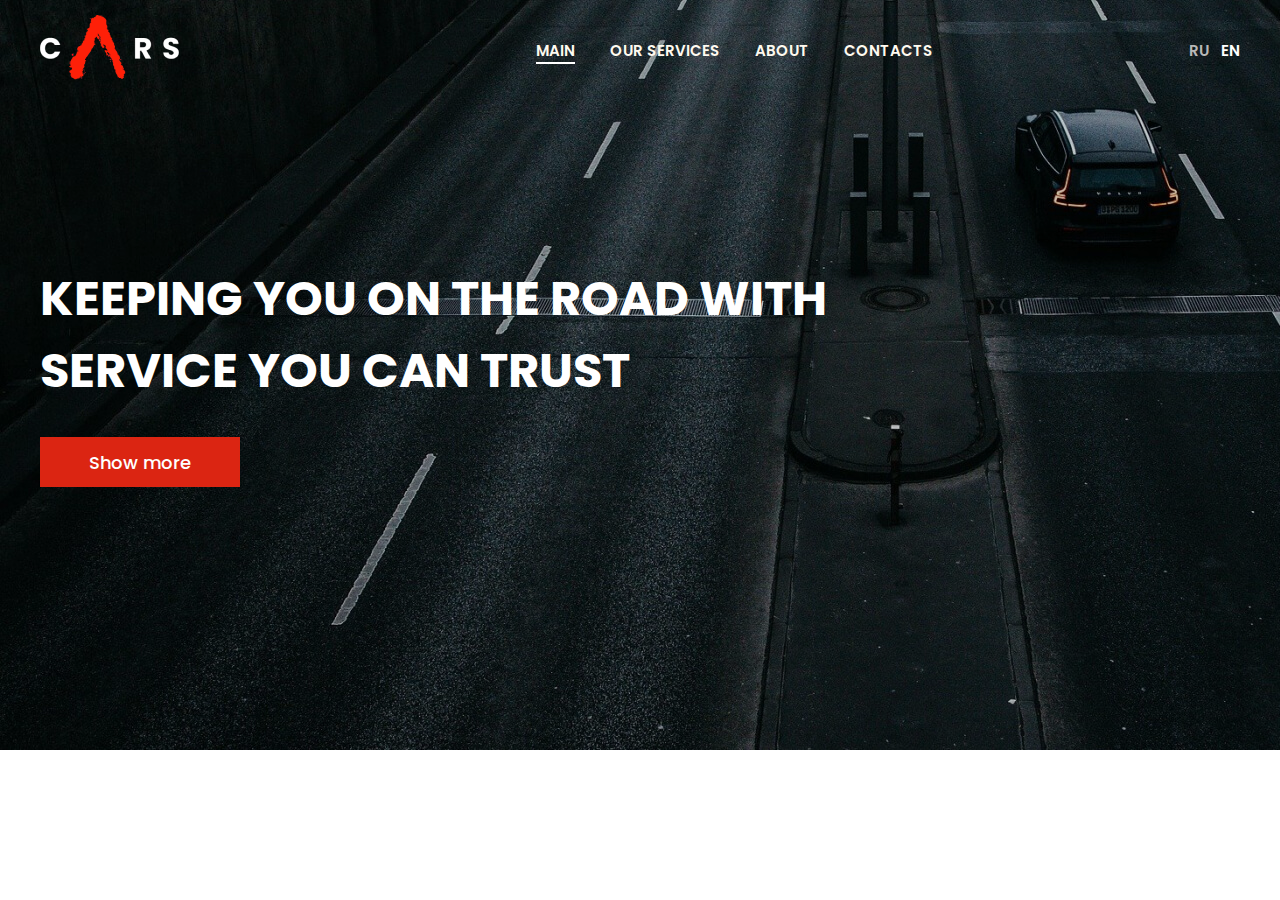
<file: index.html>
<!DOCTYPE html>
<html lang="en">
<head>
    <meta charset="UTF-8">
    <meta http-equiv="X-UA-Compatible" content="IE=edge">
    <meta name="viewport" content="width=device-width, initial-scale=1.0">
    <title>Car repair</title>
    <link rel="stylesheet" href="./css/style.css">
 </head>
<body>




    <header class="header">
        <div class="container">
            <div class="header__wrapper">

                <div class="header__block">
                    <a href="/" class="header__logo">
                        <img src="img/logo.png" alt="">
                    </a>

                    </div>
                    <!--header__blok-->
<nav class="nav">
    <a href="#" class="nav__link active">Main</a>
    <a href="#" class="nav__link">Our services</a>
    <a href="#" class="nav__link">About</a>
    <a href="#" class="nav__link">Contacts</a>
</nav>

<div class="header__block>
    <div class="header__lng">
        <a href="#" class="header__lng-link">Ru</a>
        <a href="#" class="header__lng-link active">En</a>
    </div>

</div>
                </div>
                <!--/header__wrapper-->
            </div>
            <!--/container-->
        </div>
    </header>

    <section class="intro">
        <div class="container">
        <div class="intro__content">
        <div class="intro__block">
            <h1 class="intro__title">
                KEEPING YOU ON THE ROAD WITH 
                SERVICE YOU CAN TRUST
            </h1>
            <a href="#" class="btn">Show more</a>
        </div>
        </div>
        </div>
    </section>
</body>
</html>
</file>
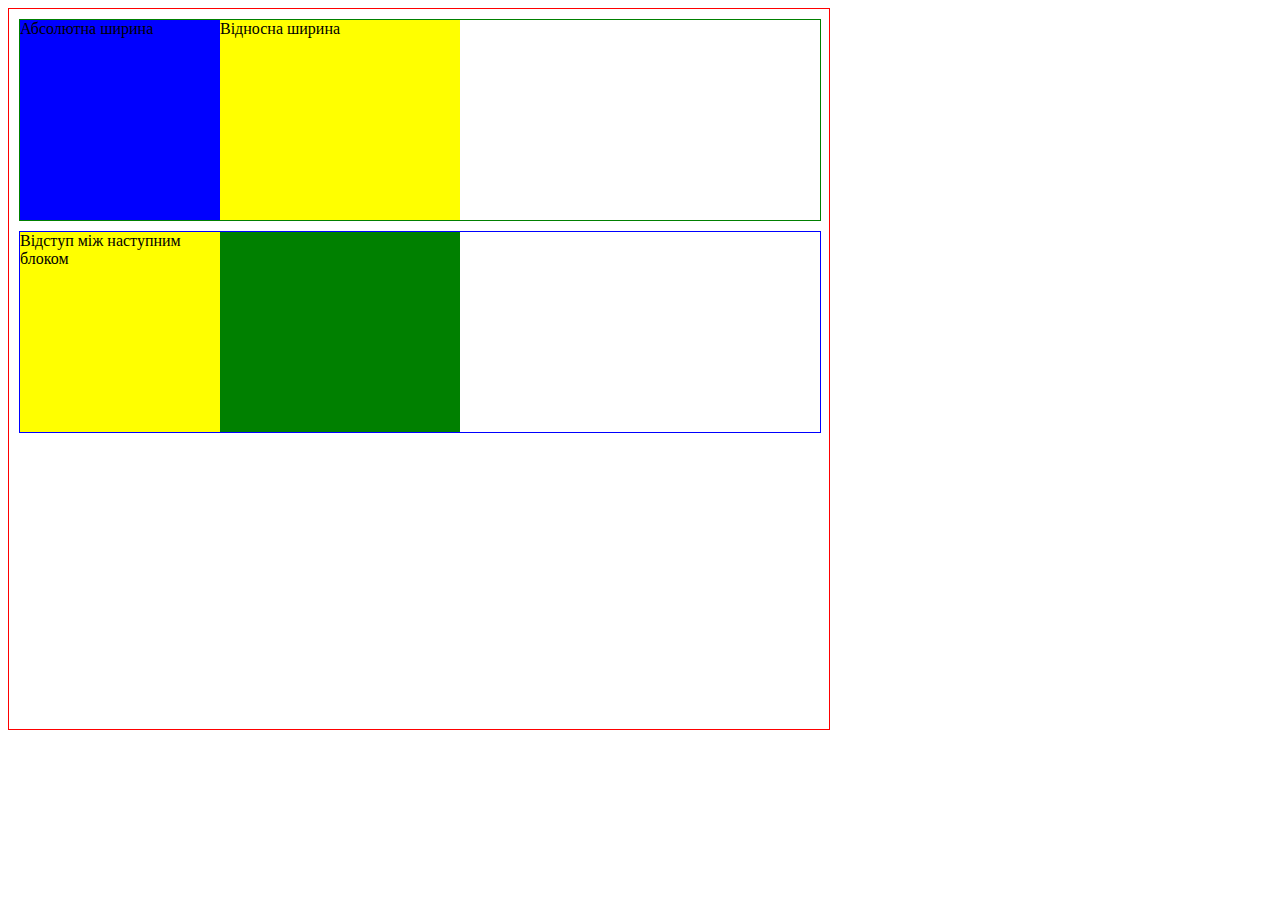
<file: example.html>
<!DOCTYPE html>
<html lang="en">
<head>
    <meta charset="UTF-8">
    <meta http-equiv="X-UA-Compatible" content="IE=edge">
    <meta name="viewport" content="width=device-width, initial-scale=1.0">
    <title>Document</title>
</head>
<body>
    <div style="width:800px; height: 700px; border:1px solid red; padding:10px">
       <div style="width: 100%;display: flex; height:200px ;border: 1px solid  green; margin-bottom: 10px;">
            <div style="width: 200px; height:100%; background:  blue;">
                Абсолютна ширина
            </div>
            <div style="width: 30%; height:100%; background:  yellow;">
                Відносна ширина
            </div>
        </div>

        <div style="width: 100%; display: flex; height:200px; border: 1px solid  blue;">
            <div style="width: 200px; height:100%; background:  yellow; margin-bottom: 10px;">
                Відступ між наступним блоком
            </div>
            <div style="width: 30%; height:100%; background:  green;">
                
            </div>
        </div>
    </div>

</body>
</html>
</file>
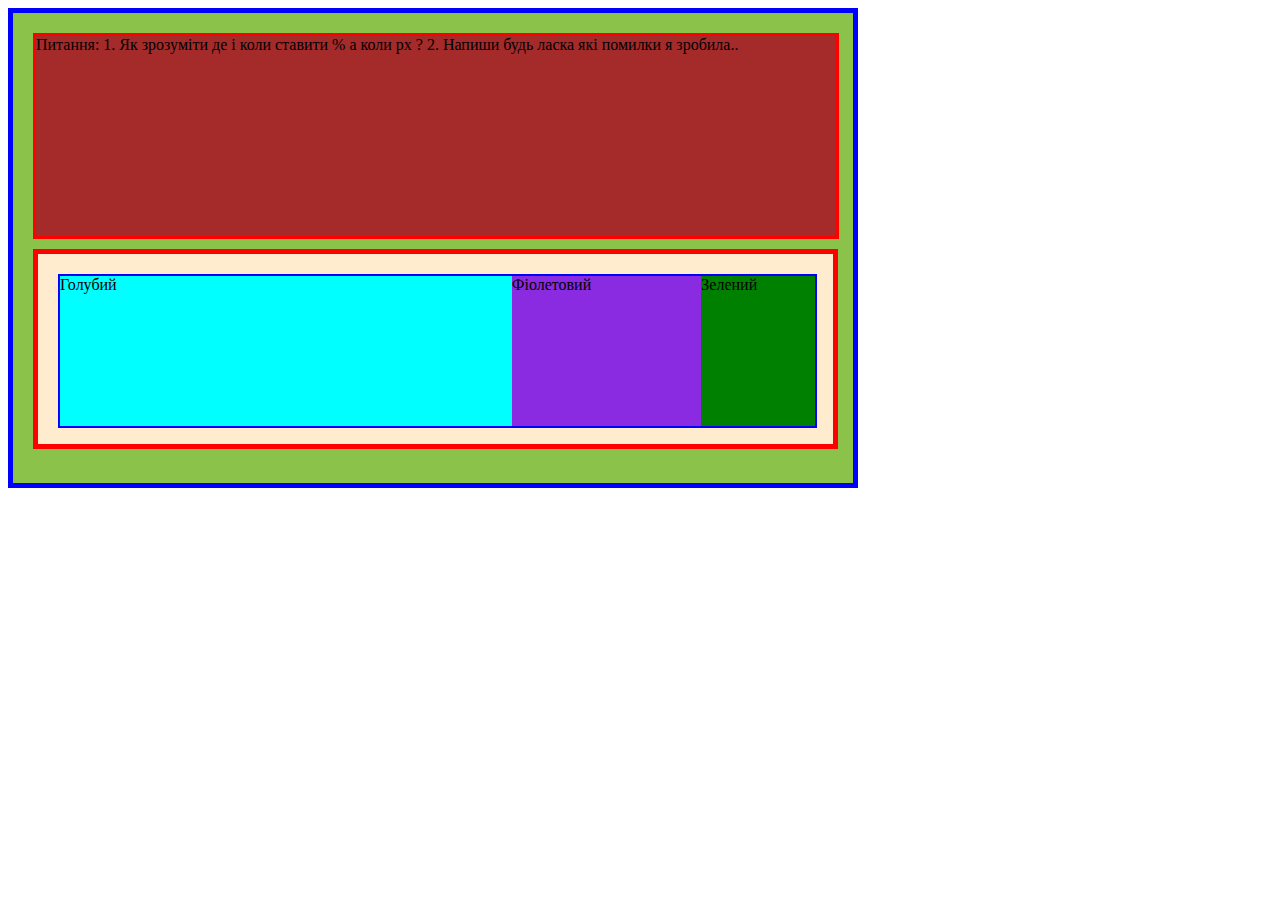
<file: junior.html>
<!DOCTYPE html>
<html lang="en">
<head>
    <meta charset="UTF-8">
    <meta http-equiv="X-UA-Compatible" content="IE=edge">
    <meta name="viewport" content="width=device-width, initial-scale=1.0">
    <title>Document</title>
</head>
<body>
    <div style="width: 800px; height: 430px; background-color:#8bc34a ; border: 5px solid blue; padding: 20px;">
        <div style="width: 100%;display: flex; height:200px ;background-color: brown; margin-bottom: 10px; border: 3px solid red;">
            Питання:
        1. Як зрозуміти де і коли ставити % а коли рх ?
        2. Напиши будь ласка які помилки я зробила.. 
        </div>
    <div style="width: 755px; background-color: blanchedalmond;height: 150px; border : 5px solid red; padding: 20px;"> 
    <div style="width: 100%;display: flex; height: 150px; border: 2px solid blue; margin-bottom: 10px;">
    <div style="width: 900px; height: 150px; background-color: aqua;" > Голубий
    </div>
    <div style="width: 50%; height: 100%; background-color: blueviolet;"> Фіолетовий
    </div>
    <div style="width: 30%; height:100%; background:  green;"> Зелений
    </div>
</body>
</html>
</file>
<file: css/style.css>
@import url('https://fonts.googleapis.com/css2?family=Poppins:wght@400;500;600;700;900&display=swap');
@import "./header.css";
@import "./nav.css";

*,*:before,*:after {
    box-sizing: border-box;
}

body {
margin: 0;
font-family: 'Poppins', sans-serif;
font-size: 15px;
}

h1,h2,h3,h4,h5,h6 {
    margin: 0;
}

.container {
    width: 1200px;
    margin: 0 auto;
   
}

.btn {
    min-width: 200px;
    height: 50px;
    padding: 0 15px;
    display: inline-flex;
    align-items: center;
    justify-content: center;
    color: white;
    text-decoration: none;
    font-size: 18px;
    font-weight: 500;
    background-color: #DB2512;
    transition: background-color .2s ease;
}
.btn:hover{
    background-color: #8a372e;
}
.nav {
    display: flex;

}

.nav__link{
    margin-right: 35px;
    color: floralwhite;
    text-transform: uppercase;
    text-decoration: none;
    font-weight: 600;
    position: relative;
}

.nav__link::after {
    width: 100%;
    height: 2px;
    background-color: #fff;
    position: absolute;
    top: 100%;
    left: 0;
    content: "";
    opacity: 0;
    transition: opacity .2s ease;
}
.nav__link:last-child {
    margin-right: 0;
}

.nav__link:hover::after {
    opacity: 1;
}

.nav__link.active:after {
    opacity: 1;
}


/* Intro start */
.intro {
    background: url("../img/intro_bg.jpg") no-repeat;
    background-size: cover;
    position: relative;
}
.intro:after {
    width: 100%;
    height: 100%;

    position: absolute;
    top: 0;
    left: 0;

    background-color: black;
    opacity: .2;
    content: '';
}
.intro__content {
    height: 750px;
    display: flex;
    align-items: center;
    position: relative;
    z-index: 2;
}


.intro__title {
    max-width: 790px;
    margin-bottom: 30px;
    font-size: 48px;
    font-weight: 700;
    color: white;
    line-height: 1.5;
}
/* Intro end */
</file>
